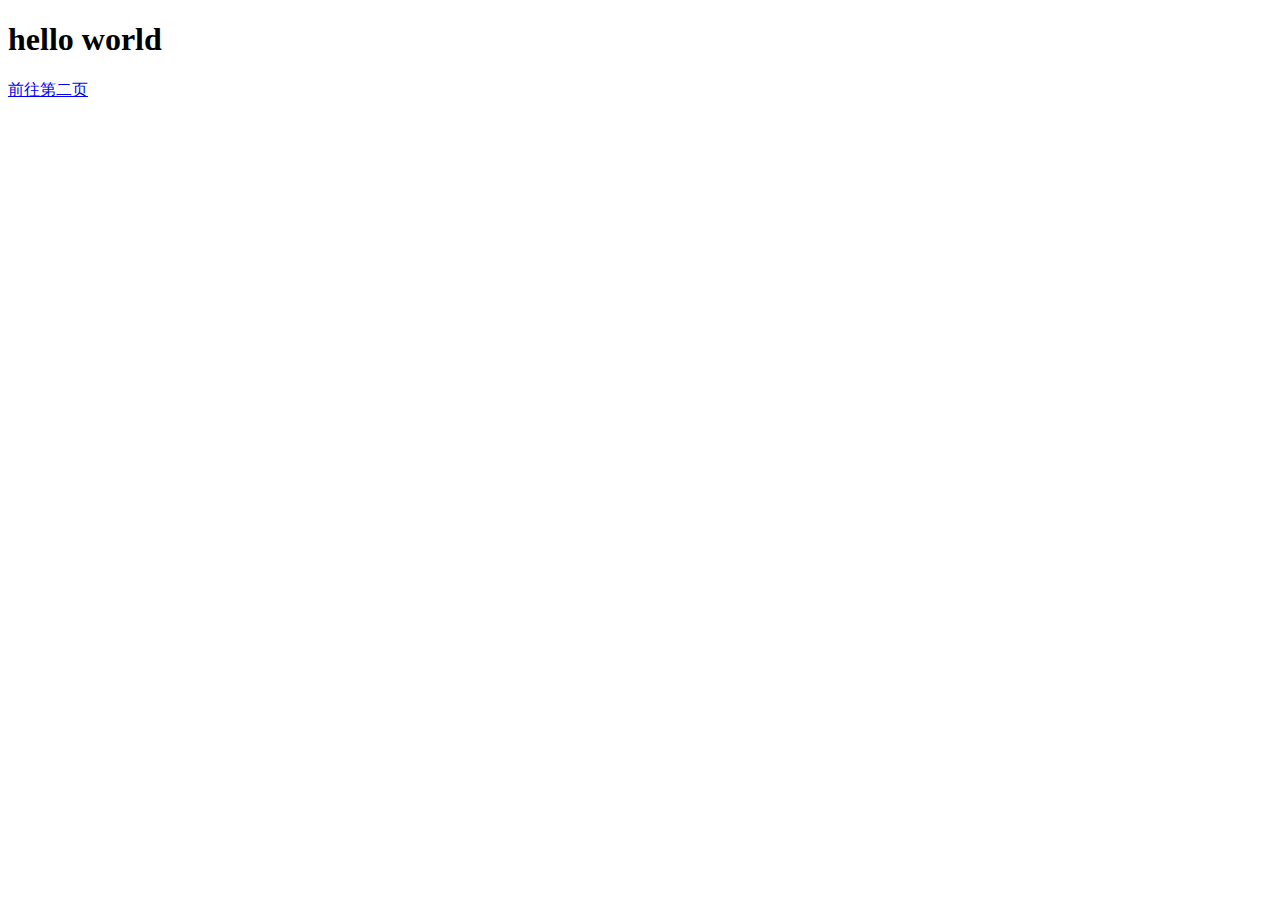
<file: index.htm>
<!DOCTYPE html>
<html lang="en">
  <head>
    <meta charset="UTF-8" />
    <meta name="viewport" content="width=device-width, initial-scale=1.0" />
    <title>Document</title>
  </head>
  <body>
    <h1>hello world</h1>
    <a href="2.html">前往第二页</a>
  </body>
</html>
</file>
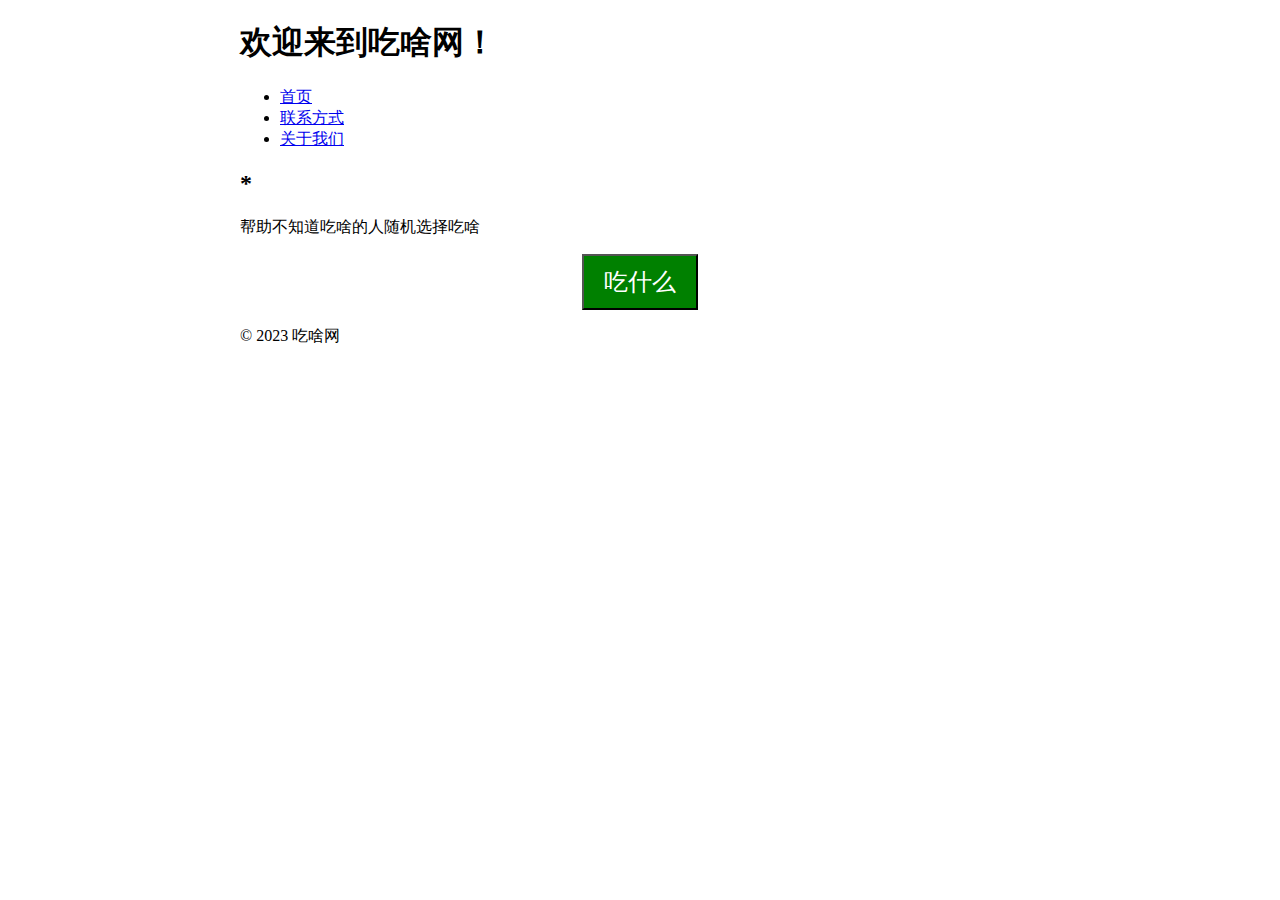
<file: 1.htm>
<!DOCTYPE html>
<html lang="en">
  <head>
    <meta charset="UTF-8" />
    <meta name="viewport" content="width=device-width, initial-scale=1.0" />
    <title>吃啥网</title>
    <link rel="icon" href="/Users/cdxxx/练手/baozitou.png.icon.ico" />
    <style>
      body {
        text-align: center; /* Center-align all text content */
      }

      header,
      nav,
      section,
      footer {
        margin: 0 auto; /* Center-align block-level elements */
        text-align: left; /* Reset text alignment for block-level elements */
        max-width: 800px; /* Adjust the maximum width of the content */
      }

      button {
        background-color: green;
        color: white;
        font-size: 24px;
        padding: 10px 20px;
        cursor: pointer;
      }
    </style>
  </head>
  <body>
    <header>
      <h1>欢迎来到吃啥网！</h1>
    </header>

    <nav>
      <ul>
        <li><a href="#">首页</a></li>
        <li><a href="#" onclick="showContact()">联系方式</a></li>
        <li><a href="#" onclick="showAboutUs()">关于我们</a></li>
      </ul>
    </nav>

    <section>
      <h2>*</h2>
      <p>帮助不知道吃啥的人随机选择吃啥</p>
    </section>

    <button onclick="decideWhatToEat()">吃什么</button>

    <footer>
      <p>&copy; 2023 吃啥网</p>
    </footer>

    <script>
      function showContact() {
        alert("联系方式：曹东旭 15994161231");
      }

      function showAboutUs() {
        alert("关于我们：just a man");
      }

      function decideWhatToEat() {
        var options = [
          "主校区食堂",
          "烤肉",
          "涮肉",
          "炒菜",
          "米饭",
          "汤面",
          "海底捞",
          "外婆家",
        ];
        var randomIndex = Math.floor(Math.random() * options.length);
        var selectedOption = options[randomIndex];
        alert("今天吃：" + selectedOption);
      }
    </script>
  </body>
</html>
</file>
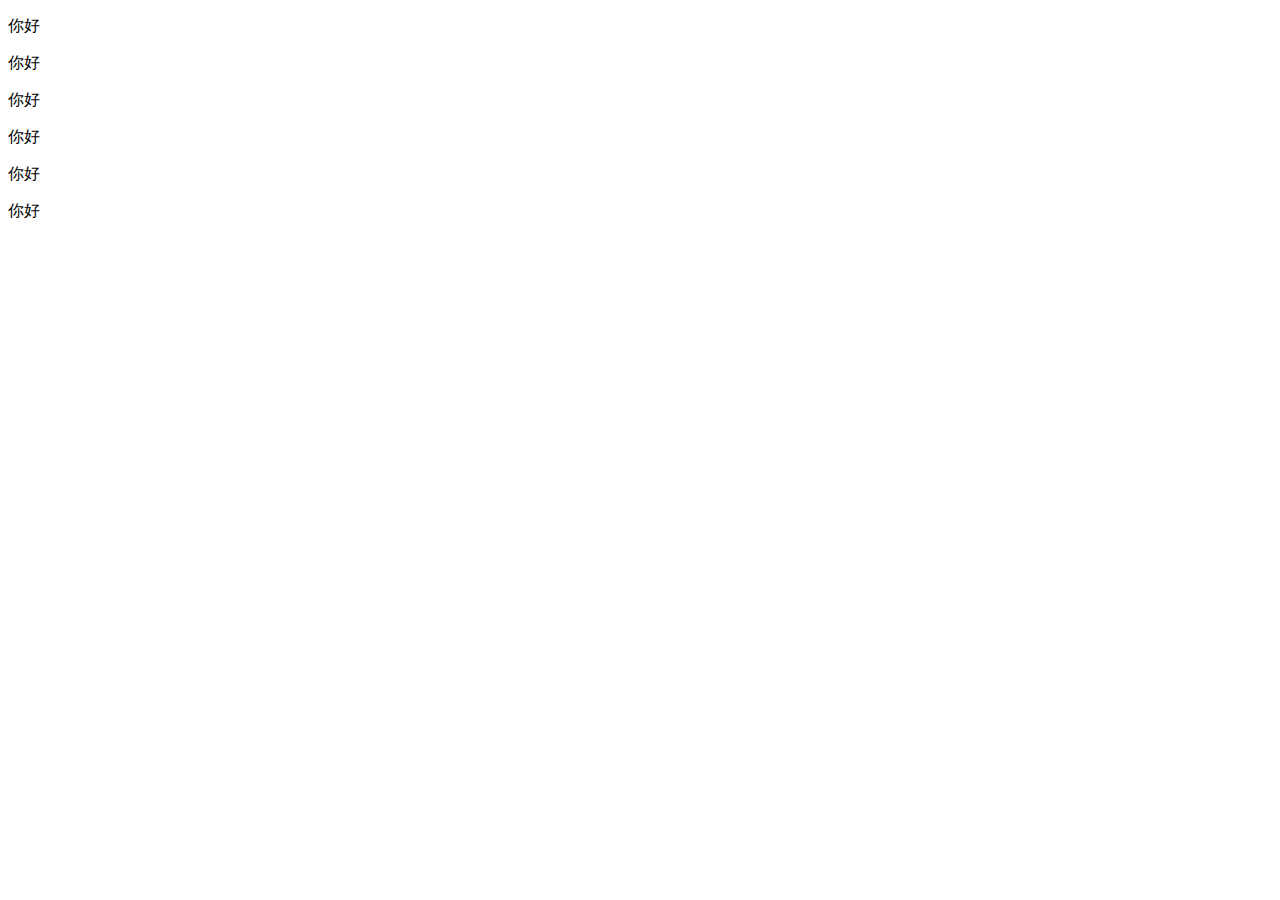
<file: 12.3.html>
<!DOCTYPE html>
<html lang="en">
  <head>
    <meta charset="UTF-8" />
    <meta name="viewport" content="width=device-width, initial-scale=1.0" />
    <title>Document</title>
  </head>
  <body>
    <p>你好</p>
    <p>你好</p>
    <p>你好</p>
    <p>你好</p>
    <p>你好</p>
    <p>你好</p>
  </body>
</html>
</file>
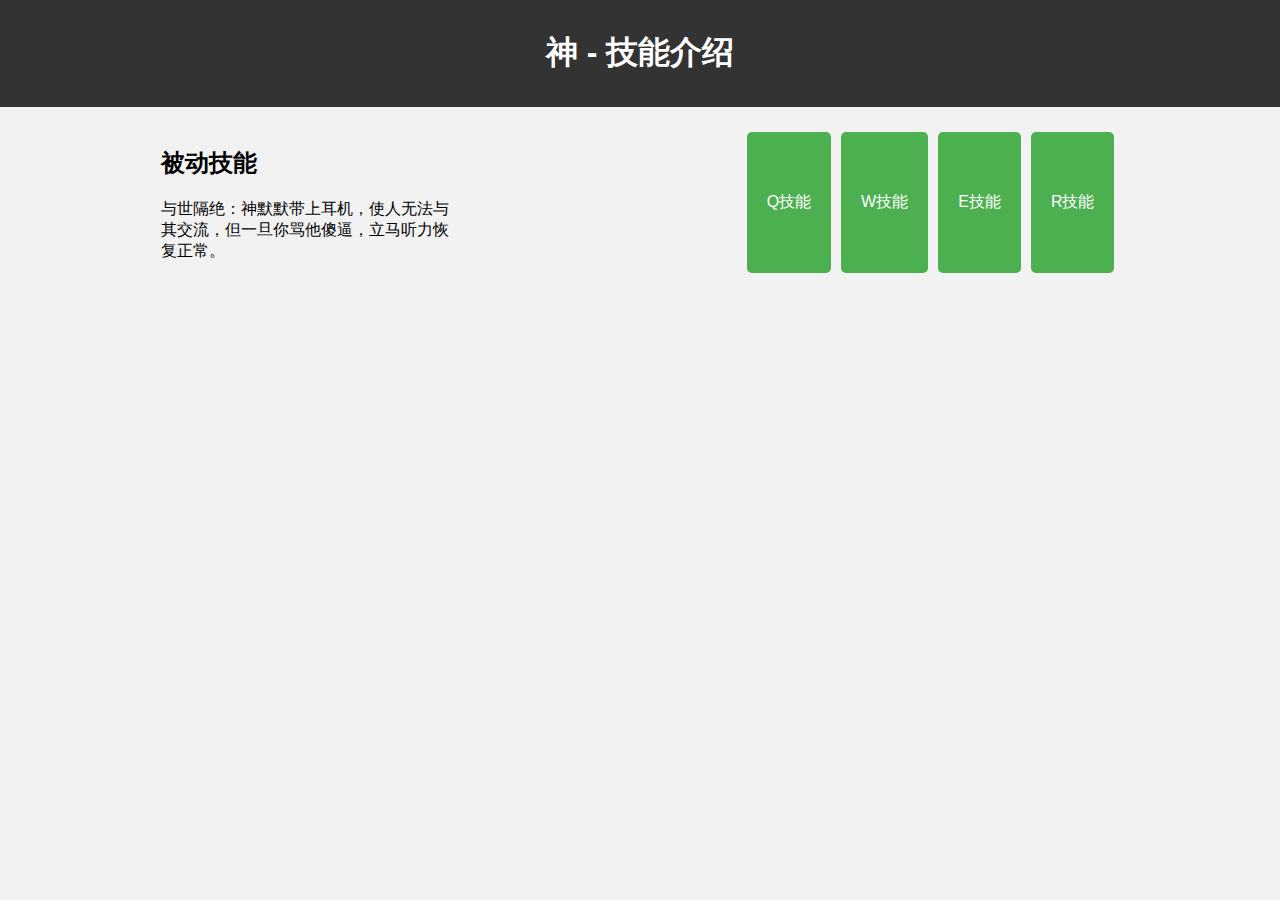
<file: 2.htm>
<!DOCTYPE html>
<html lang="en">
<head>
    <meta charset="UTF-8">
    <meta name="viewport" content="width=device-width, initial-scale=1.0">
    <title>神 - 技能介绍</title>
    <style>
        body {
            font-family: Arial, sans-serif;
            text-align: center;
            background-color: #f2f2f2;
            margin: 0;
            padding: 0;
        }

        header {
            background-color: #333;
            color: white;
            padding: 10px;
        }

        section {
            margin: 20px;
        }

        .skills {
            display: flex;
            justify-content: space-around;
        }

        .skill-info {
            display: flex;
            justify-content: space-around;
        }

        .skill-description {
            max-width: 300px;
            text-align: left;
        }

        button {
            padding: 10px 20px;
            font-size: 16px;
            margin: 5px;
            cursor: pointer;
            background-color: #4CAF50;
            color: white;
            border: none;
            border-radius: 5px;
        }
    </style>
</head>
<body>

    <header>
        <h1>神 - 技能介绍</h1>
    </header>

    <section class="skill-info">
        <div class="skill-description">
            <h2>被动技能</h2>
            <p>与世隔绝：神默默带上耳机，使人无法与其交流，但一旦你骂他傻逼，立马听力恢复正常。</p>
        </div>
        <div class="skills">
            <button onclick="activateSkill('Q')">Q技能</button>
            <button onclick="activateSkill('W')">W技能</button>
            <button onclick="activateSkill('E')">E技能</button>
            <button onclick="activateSkill('R')">R技能</button>
        </div>
    </section>

    <script>
        function activateSkill(skillName) {
            let skillEffect = '';

            switch (skillName) {
                case 'Q':
                    skillEffect = '手到擒来：神偷偷拿走烟和零食，对室友和同学造成1.5秒眩晕。';
                    break;
                case 'W':
                    skillEffect = '毒云：神脱掉自己的鞋，发出生化毒云，对室友造成5秒中毒效果。';
                    break;
                case 'E':
                    skillEffect = '财源滚滚：神借钱不还，吸室友和朋友的经济，对室友和朋友造成长达几个月的小小的经济制裁。';
                    break;
                case 'R':
                    skillEffect = '倒打一耙：当你说神时，神发出语言攻击：“你们别叫我神了，我叫你俩神！”。';
                    break;
                default:
                    skillEffect = '技能效果待定。';
                    break;
            }

            alert(`使用了${skillName}技能！\n效果：${skillEffect}`);
            // 在这里可以添加更复杂的技能效果和逻辑
        }
    </script>

</body>
</html>
</file>
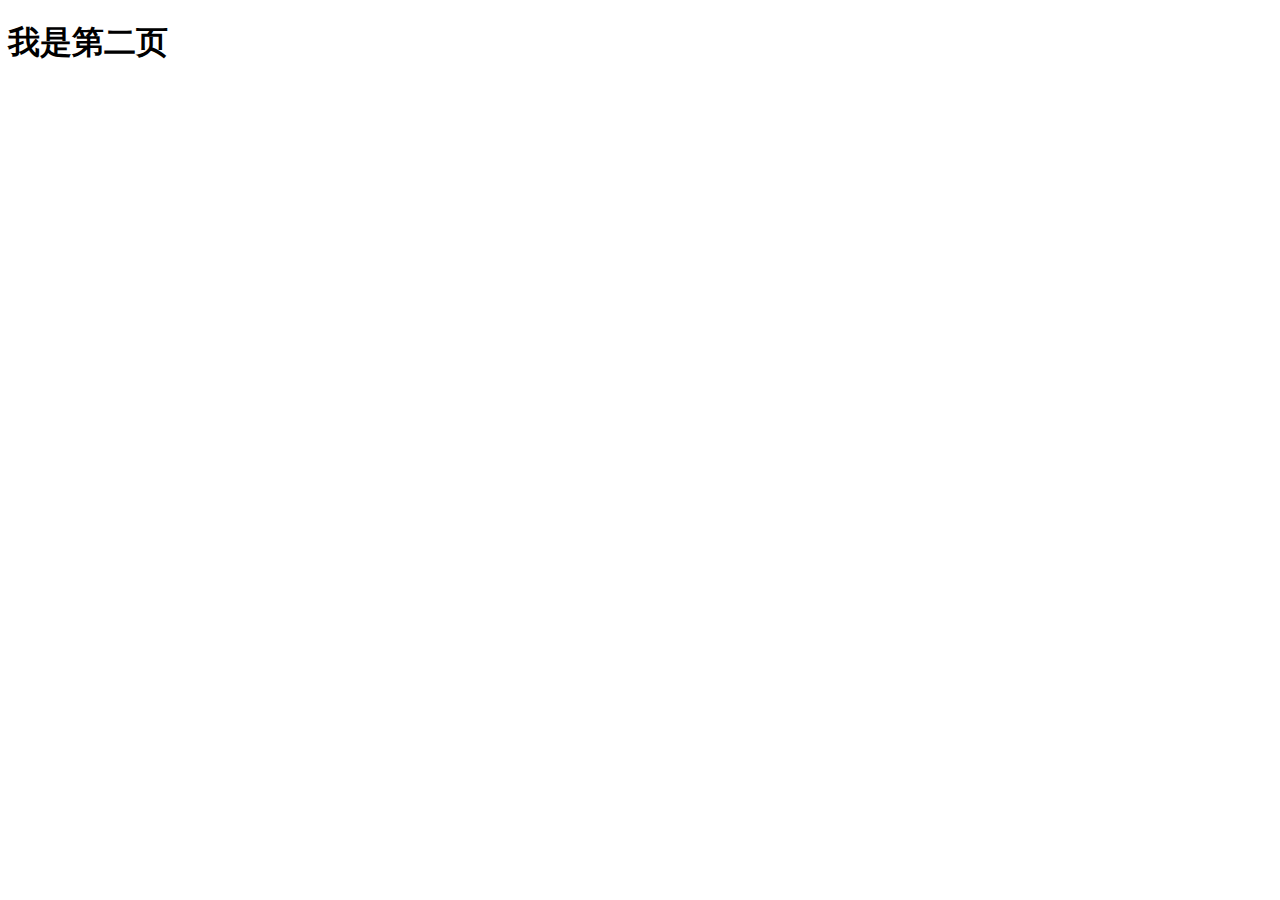
<file: 2.html>
<!DOCTYPE html>
<html lang="en">
  <head>
    <meta charset="UTF-8" />
    <meta name="viewport" content="width=>, initial-scale=1.0" />
    <title>Document</title>
  </head>
  <body>
    <h1>我是第二页</h1>
  </body>
</html>
</file>
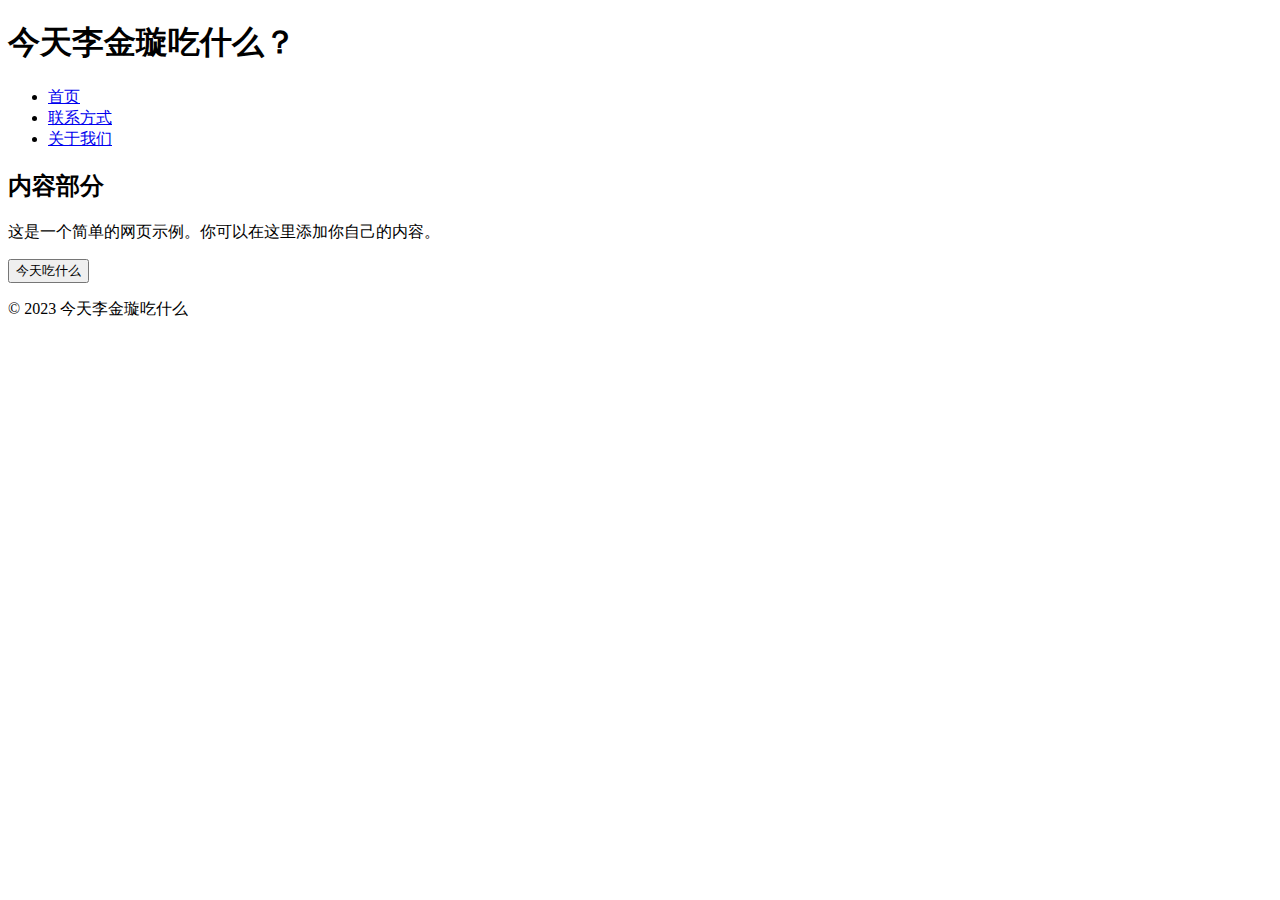
<file: 232.htm>
<!DOCTYPE html>
<html lang="en">
<head>
    <meta charset="UTF-8">
    <meta name="viewport" content="width=device-width, initial-scale=1.0">
    <title>今天李金璇吃什么</title>
    <style>
        @keyframes cardAnimation {
            0% { transform: scale(0); opacity: 0; }
            50% { transform: scale(1.2); opacity: 1; }
            100% { transform: scale(1); opacity: 1; }
        }

        .result-card {
            display: none;
            position: absolute;
            top: 50%;
            left: 50%;
            transform: translate(-50%, -50%);
            padding: 20px;
            background-color: #fff;
            border: 2px solid #333;
            border-radius: 8px;
            animation: cardAnimation 1s ease-in-out;
        }
    </style>
</head>
<body>

    <header>
        <h1>今天李金璇吃什么？</h1>
    </header>

    <nav>
        <ul>
            <li><a href="#">首页</a></li>
            <li><a href="#" onclick="showContact()">联系方式</a></li>
            <li><a href="#" onclick="showAboutUs()">关于我们</a></li>
        </ul>
    </nav>

    <section>
        <h2>内容部分</h2>
        <p>这是一个简单的网页示例。你可以在这里添加你自己的内容。</p>
    </section>

    <button onclick="animateCard()">今天吃什么</button>

    <div id="resultCard" class="result-card"></div>

    <footer>
        <p>&copy; 2023 今天李金璇吃什么</p>
    </footer>

    <script>
        function showContact() {
            alert("联系方式：曹东旭 15994161231");
        }

        function showAboutUs() {
            alert("关于我们：666");
        }

        function decideWhatToEat() {
            var options = ["麦门", "泡面", "奥力给","主校餐厅","海底捞","烤肉","涮肉","cdx"];
            var randomIndex = Math.floor(Math.random() * options.length);
            var selectedOption = options[randomIndex];
            return selectedOption;
        }

        function animateCard() {
            var resultCard = document.getElementById("resultCard");
            resultCard.innerHTML = "今天李金璇吃：" + decideWhatToEat();
            resultCard.style.display = "block";
            setTimeout(function() {
                resultCard.style.display = "none";
            }, 2000);
        }
    </script>

</body>
</html>
</file>
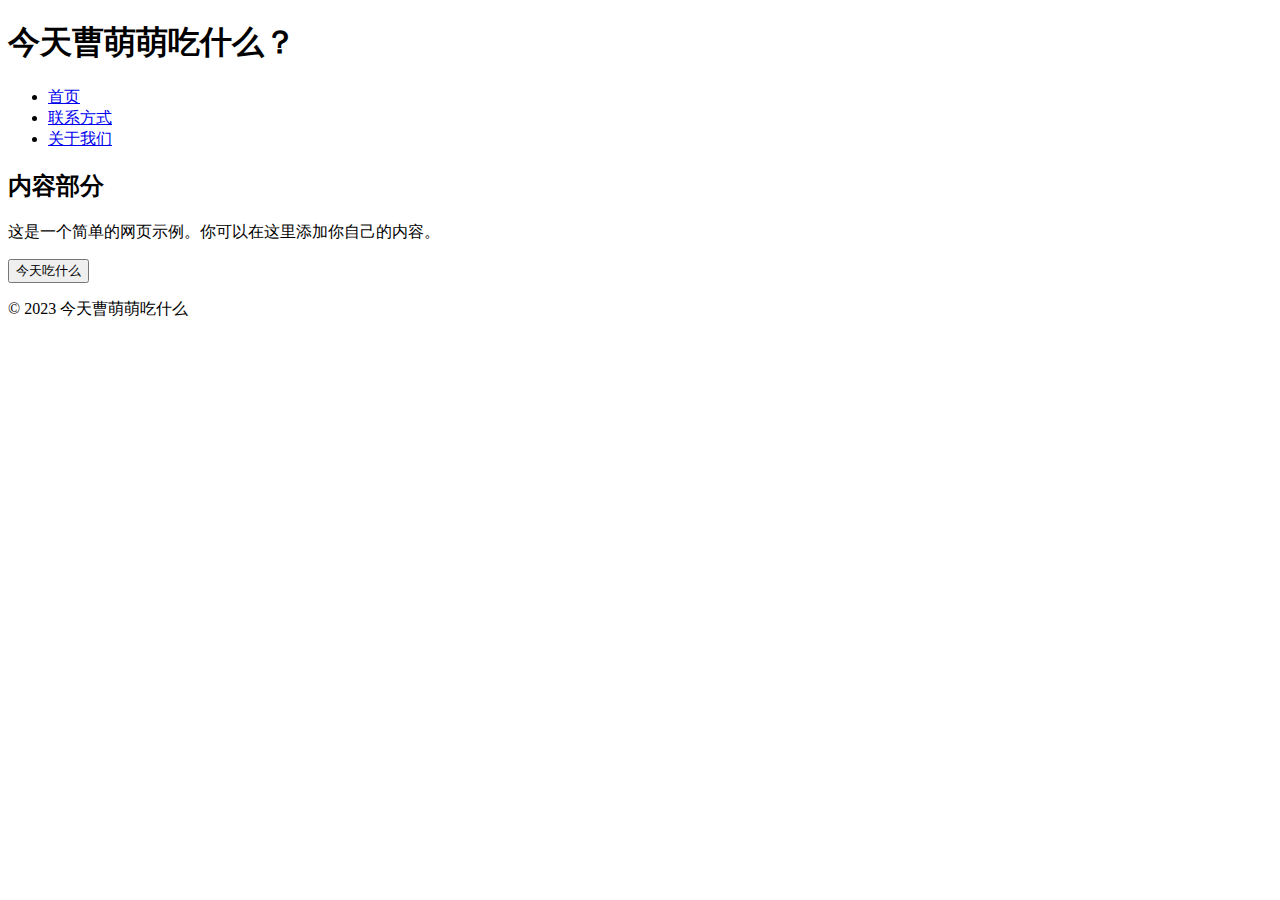
<file: 今天曹萌萌吃什么.htm>
<!DOCTYPE html>
<html lang="en">
  <head>
    <meta charset="UTF-8" />
    <meta name="viewport" content="width=device-width, initial-scale=1.0" />
    <title>今天曹萌萌吃什么</title>
    <style>
      @keyframes cardAnimation {
        0% {
          transform: scale(0);
          opacity: 0;
        }
        50% {
          transform: scale(1.2);
          opacity: 1;
        }
        100% {
          transform: scale(1);
          opacity: 1;
        }
      }

      .result-card {
        display: none;
        position: absolute;
        top: 50%;
        left: 50%;
        transform: translate(-50%, -50%);
        padding: 20px;
        background-color: #fff;
        border: 2px solid #333;
        border-radius: 8px;
        animation: cardAnimation 1s ease-in-out;
      }
    </style>
  </head>
  <body>
    <header>
      <h1>今天曹萌萌吃什么？</h1>
    </header>

    <nav>
      <ul>
        <li><a href="#">首页</a></li>
        <li><a href="#" onclick="showContact()">联系方式</a></li>
        <li><a href="#" onclick="showAboutUs()">关于我们</a></li>
      </ul>
    </nav>

    <section>
      <h2>内容部分</h2>
      <p>这是一个简单的网页示例。你可以在这里添加你自己的内容。</p>
    </section>

    <button onclick="animateCard()">今天吃什么</button>

    <div id="resultCard" class="result-card"></div>

    <footer>
      <p>&copy; 2023 今天曹萌萌吃什么</p>
    </footer>

    <script>
      function showContact() {
        alert("联系方式：曹东旭 15994161231");
      }

      function showAboutUs() {
        alert("关于我们：666");
      }

      function decideWhatToEat() {
        var options = ["麦门", "泡面", "餐厅", "海底捞", "烤肉", "涮肉"];
        var randomIndex = Math.floor(Math.random() * options.length);
        var selectedOption = options[randomIndex];
        return selectedOption;
      }

      function animateCard() {
        var resultCard = document.getElementById("resultCard");
        resultCard.innerHTML = "今天曹萌萌吃：" + decideWhatToEat();
        resultCard.style.display = "block";
        setTimeout(function () {
          resultCard.style.display = "none";
        }, 2000);
      }
    </script>
  </body>
</html>
</file>
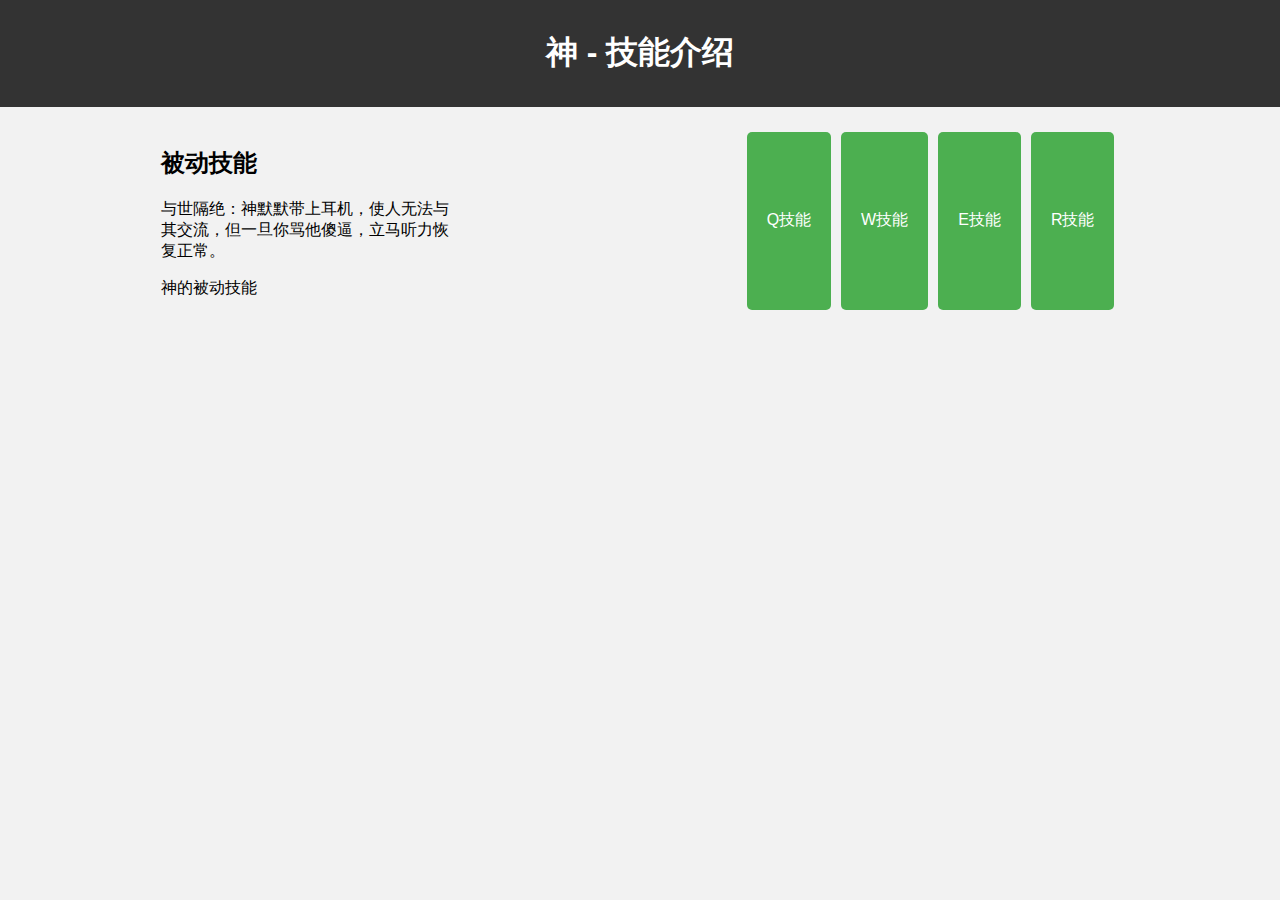
<file: 神技能介绍.htm>
<!DOCTYPE html>
<html lang="en">
  <head>
    <meta charset="UTF-8" />
    <meta name="viewport" content="width=device-width, initial-scale=1.0" />
    <title>神 - 技能介绍</title>
    <style>
      body {
        font-family: Arial, sans-serif;
        text-align: center;
        background-color: #f2f2f2;
        margin: 0;
        padding: 0;
      }

      header {
        background-color: #333;
        color: white;
        padding: 10px;
      }

      section {
        margin: 20px;
      }

      .skills {
        display: flex;
        justify-content: space-around;
      }

      .skill-info {
        display: flex;
        justify-content: space-around;
      }

      .skill-description {
        max-width: 300px;
        text-align: left;
      }

      button {
        padding: 10px 20px;
        font-size: 16px;
        margin: 5px;
        cursor: pointer;
        background-color: #4caf50;
        color: white;
        border: none;
        border-radius: 5px;
      }

      img {
        max-width: 100%;
        height: auto;
      }
    </style>
  </head>
  <body>
    <header>
      <h1>神 - 技能介绍</h1>
    </header>

    <section class="skill-info">
      <div class="skill-description">
        <h2>被动技能</h2>
        <p>
          与世隔绝：神默默带上耳机，使人无法与其交流，但一旦你骂他傻逼，立马听力恢复正常。
        </p>
        <p>神的被动技能</p>
      </div>
      <div class="skills">
        <button onclick="activateSkill('Q')">Q技能</button>
        <button onclick="activateSkill('W')">W技能</button>
        <button onclick="activateSkill('E')">E技能</button>
        <button onclick="activateSkill('R')">R技能</button>
      </div>
    </section>

    <script>
      function activateSkill(skillName) {
        let skillEffect = "";

        switch (skillName) {
          case "Q":
            skillEffect =
              "手到擒来：神偷偷拿走烟和零食，对室友和同学造成1.5秒眩晕。";
            break;
          case "W":
            skillEffect =
              "毒云：神脱掉自己的鞋，发出生化毒云，对室友造成5秒中毒效果。";
            break;
          case "E":
            skillEffect =
              "财源滚滚：神借钱不还，吸室友和朋友的经济，对室友和朋友造成长达几个月的小小的经济制裁。";
            break;
          case "R":
            skillEffect =
              "倒打一耙：当你说神时，神发出语言攻击：“你们别叫我神了，我叫你俩神！”。";
            break;
          default:
            skillEffect = "技能效果待定。";
            break;
        }

        alert(`使用了${skillName}技能！\n效果：${skillEffect}`);
        // 在这里可以添加更复杂的技能效果和逻辑
      }
    </script>
  </body>
</html>
</file>
